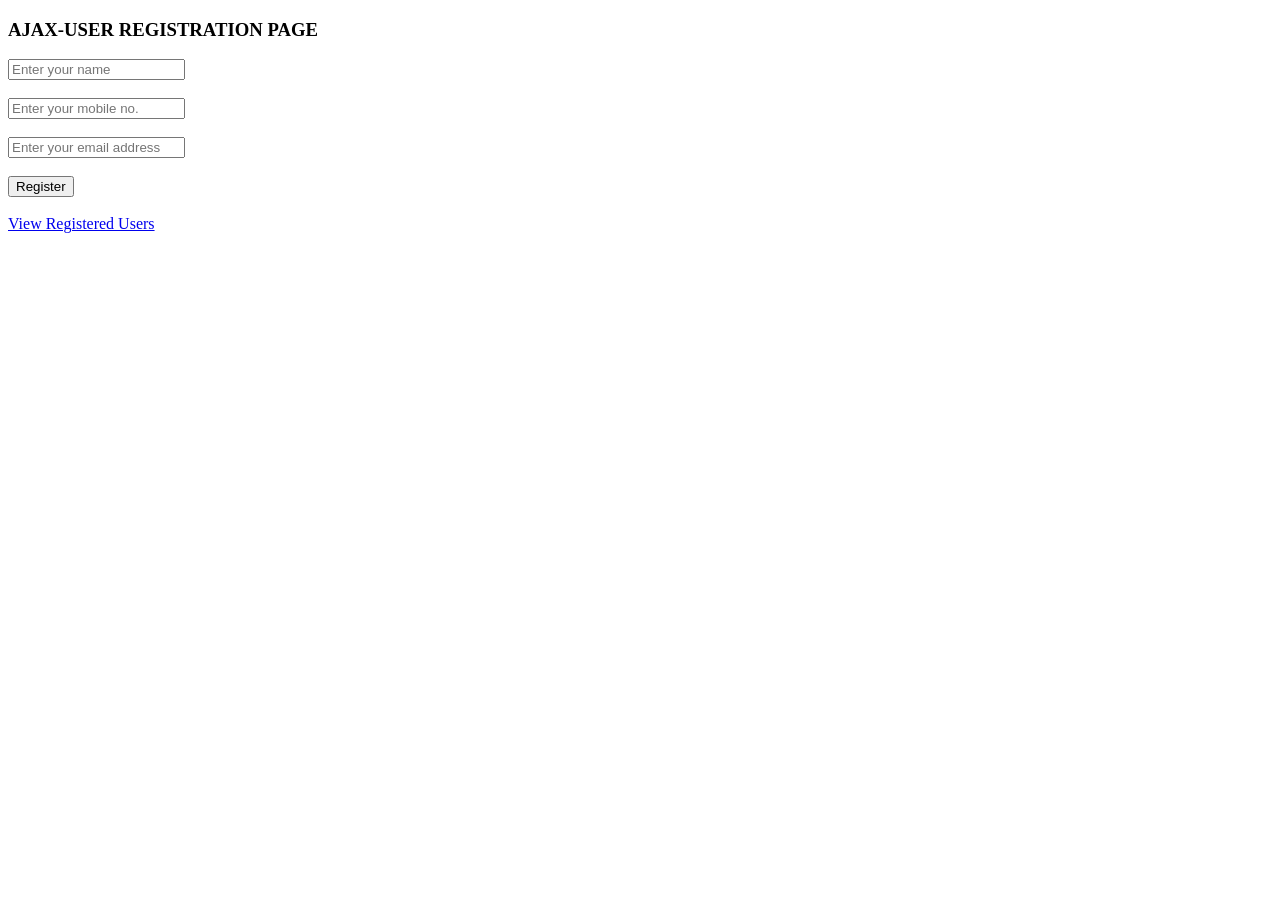
<file: Assignment 1B - JS AJAX/index.html>
<!DOCTYPE html>
<html lang="en">

<head>
    <meta charset="UTF-8">
    <meta name="viewport" content="width=device-width, initial-scale=1.0">
    <title>USER REGISTRATION</title>

    <script defer src="script.js"></script>

    <script src="https://cdnjs.cloudflare.com/ajax/libs/jquery/3.7.1/jquery.min.js"></script>

</head>

<body>
        <h3>AJAX-USER REGISTRATION PAGE</h3>

    <form id="reg_Form">
        <input id="name" type="text" placeholder="Enter your name">
        <br><br>

        <input id="number" type="tel" placeholder="Enter your mobile no.">
        <br><br>

        <input id="email" type="email" placeholder="Enter your email address">
        <br><br>

        <button type="submit" id="sub">Register</button>
    </form>

    <br>
    <a href="ajax2.html">View Registered Users</a>
</body>

</html>
</file>
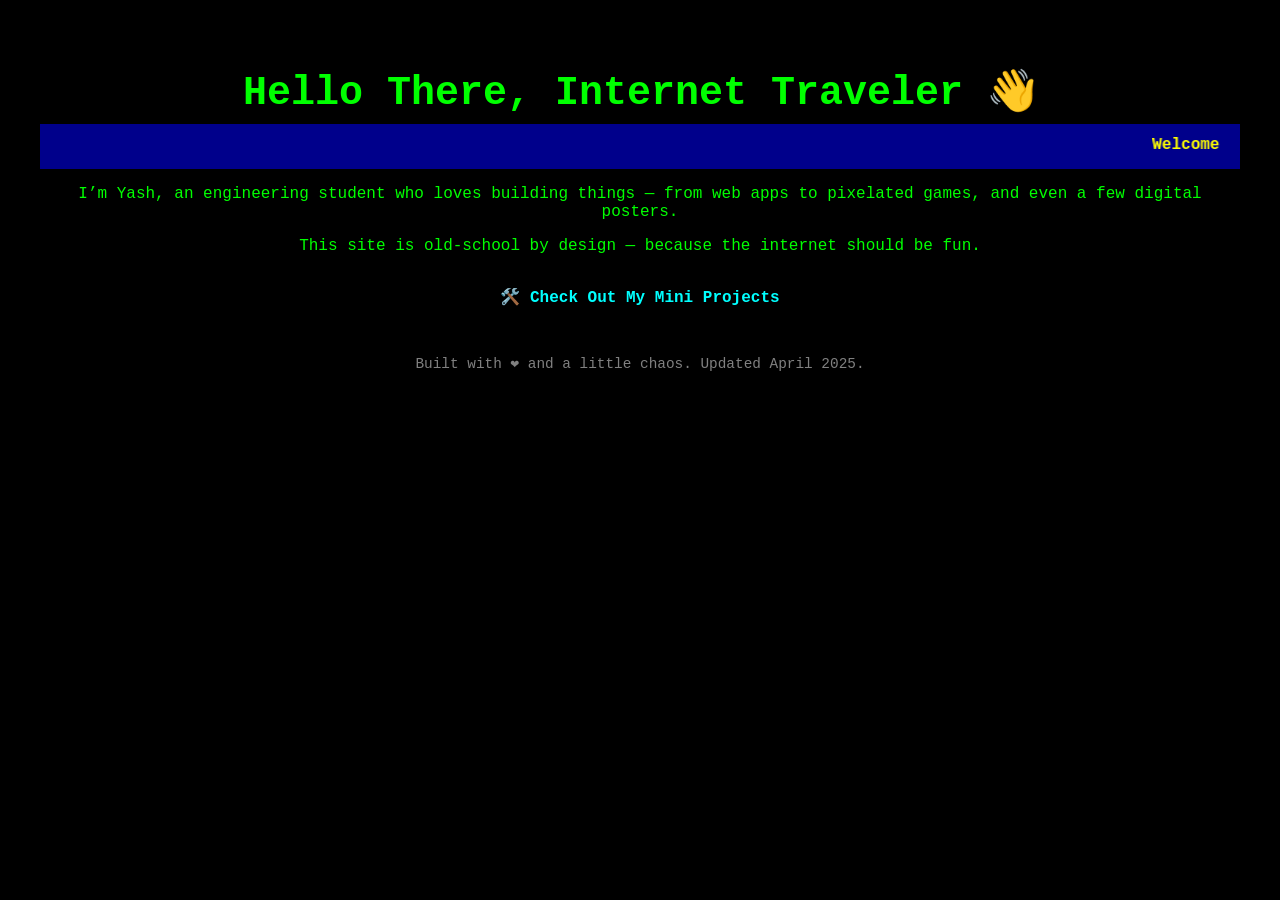
<file: Assignment 3A - Static Website using Node/public/index.html>
<!DOCTYPE html>
<html>

<head>
    <title>Welcome to My Corner of the Web</title>
    <style>
        body {
            background-color: #000;
            color: #00FF00;
            font-family: 'Courier New', monospace;
            padding: 2rem;
            text-align: center;
        }

        h1 {
            font-size: 2.5rem;
            margin-bottom: 0.5rem;
        }

        .intro {
            margin-bottom: 2rem;
        }

        .links a {
            color: #00FFFF;
            text-decoration: none;
            margin: 0 10px;
            font-weight: bold;
        }

        .links a:hover {
            text-decoration: underline;
        }

        .marquee {
            color: yellow;
            font-weight: bold;
            background-color: darkblue;
            padding: 10px;
        }

        .footer {
            margin-top: 3rem;
            font-size: 0.9rem;
            color: gray;
        }
    </style>
</head>

<body>

    <h1>Hello There, Internet Traveler 👋</h1>

    <div class="marquee">
        <marquee behavior="scroll" direction="left">Welcome to my little space on the web — pull up a chair, stay a
            while 🌐</marquee>
    </div>

    <div class="intro">
        <p>I’m Yash, an engineering student who loves building things — from web apps to pixelated games, and
            even a few digital posters.</p>
        <p>This site is old-school by design — because the internet should be fun.</p>
    </div>

    <div class="links">
        <a href="/projects">🛠️ Check Out My Mini Projects</a>
    </div>

    <div class="footer">
        <p>Built with ❤️ and a little chaos. Updated April 2025.</p>
    </div>

</body>

</html>
</file>
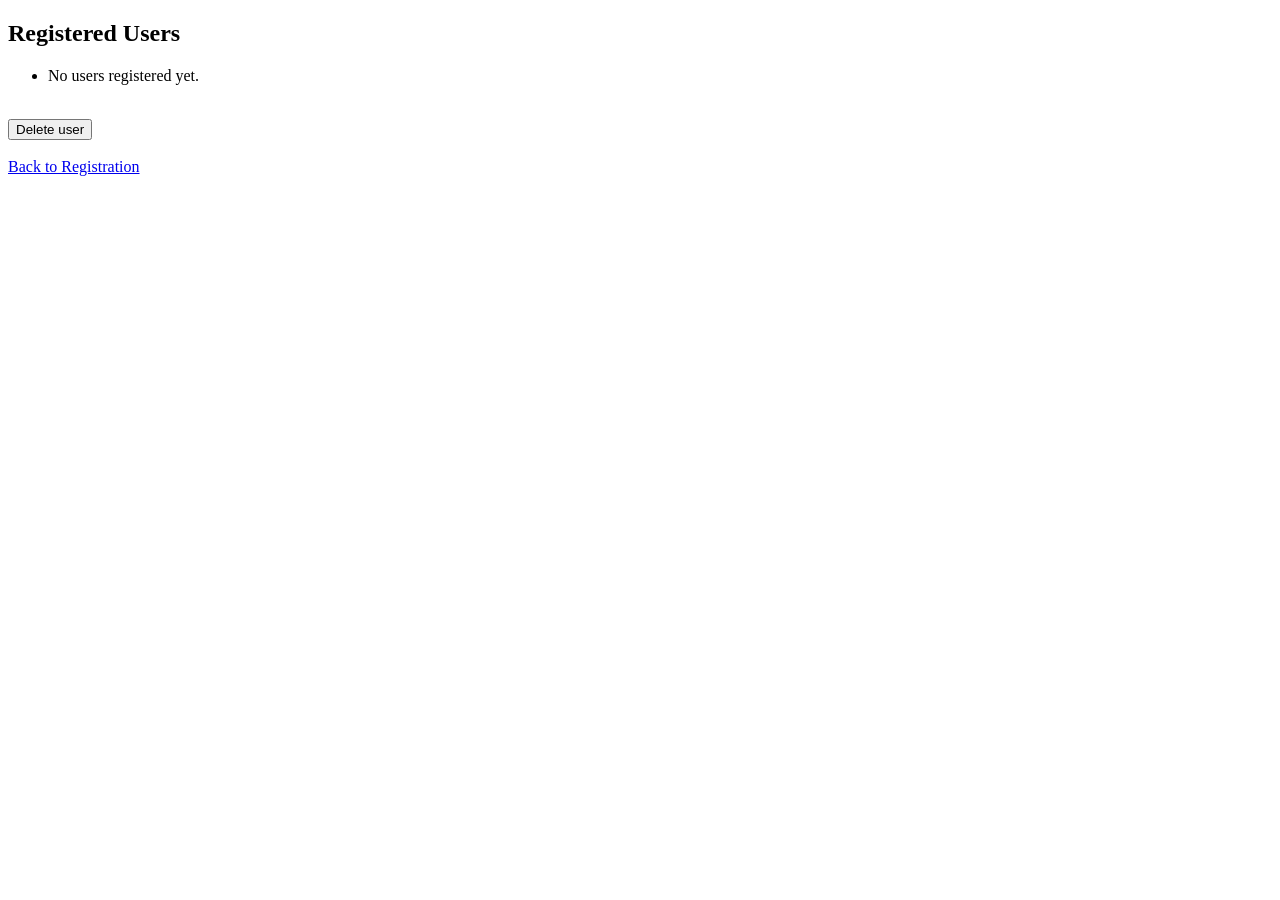
<file: Assignment 1B - JS AJAX/users.html>
<!DOCTYPE html>
<html lang="en">

<head>
    <meta charset="UTF-8">
    <meta name="viewport" content="width=device-width, initial-scale=1.0">
    <title>Registered Users</title>
    <script defer src="users.js"></script>

    <script src="https://cdnjs.cloudflare.com/ajax/libs/jquery/3.7.1/jquery.min.js"></script>

</head>

<body>
    <h2>Registered Users</h2>

    <ul id="userList"></ul>
    
    <br>

    <button id="delete">Delete user</button>

    <br>
    <br>

    <a href="ajax1.html">Back to Registration</a>
</body>

</html>
</file>
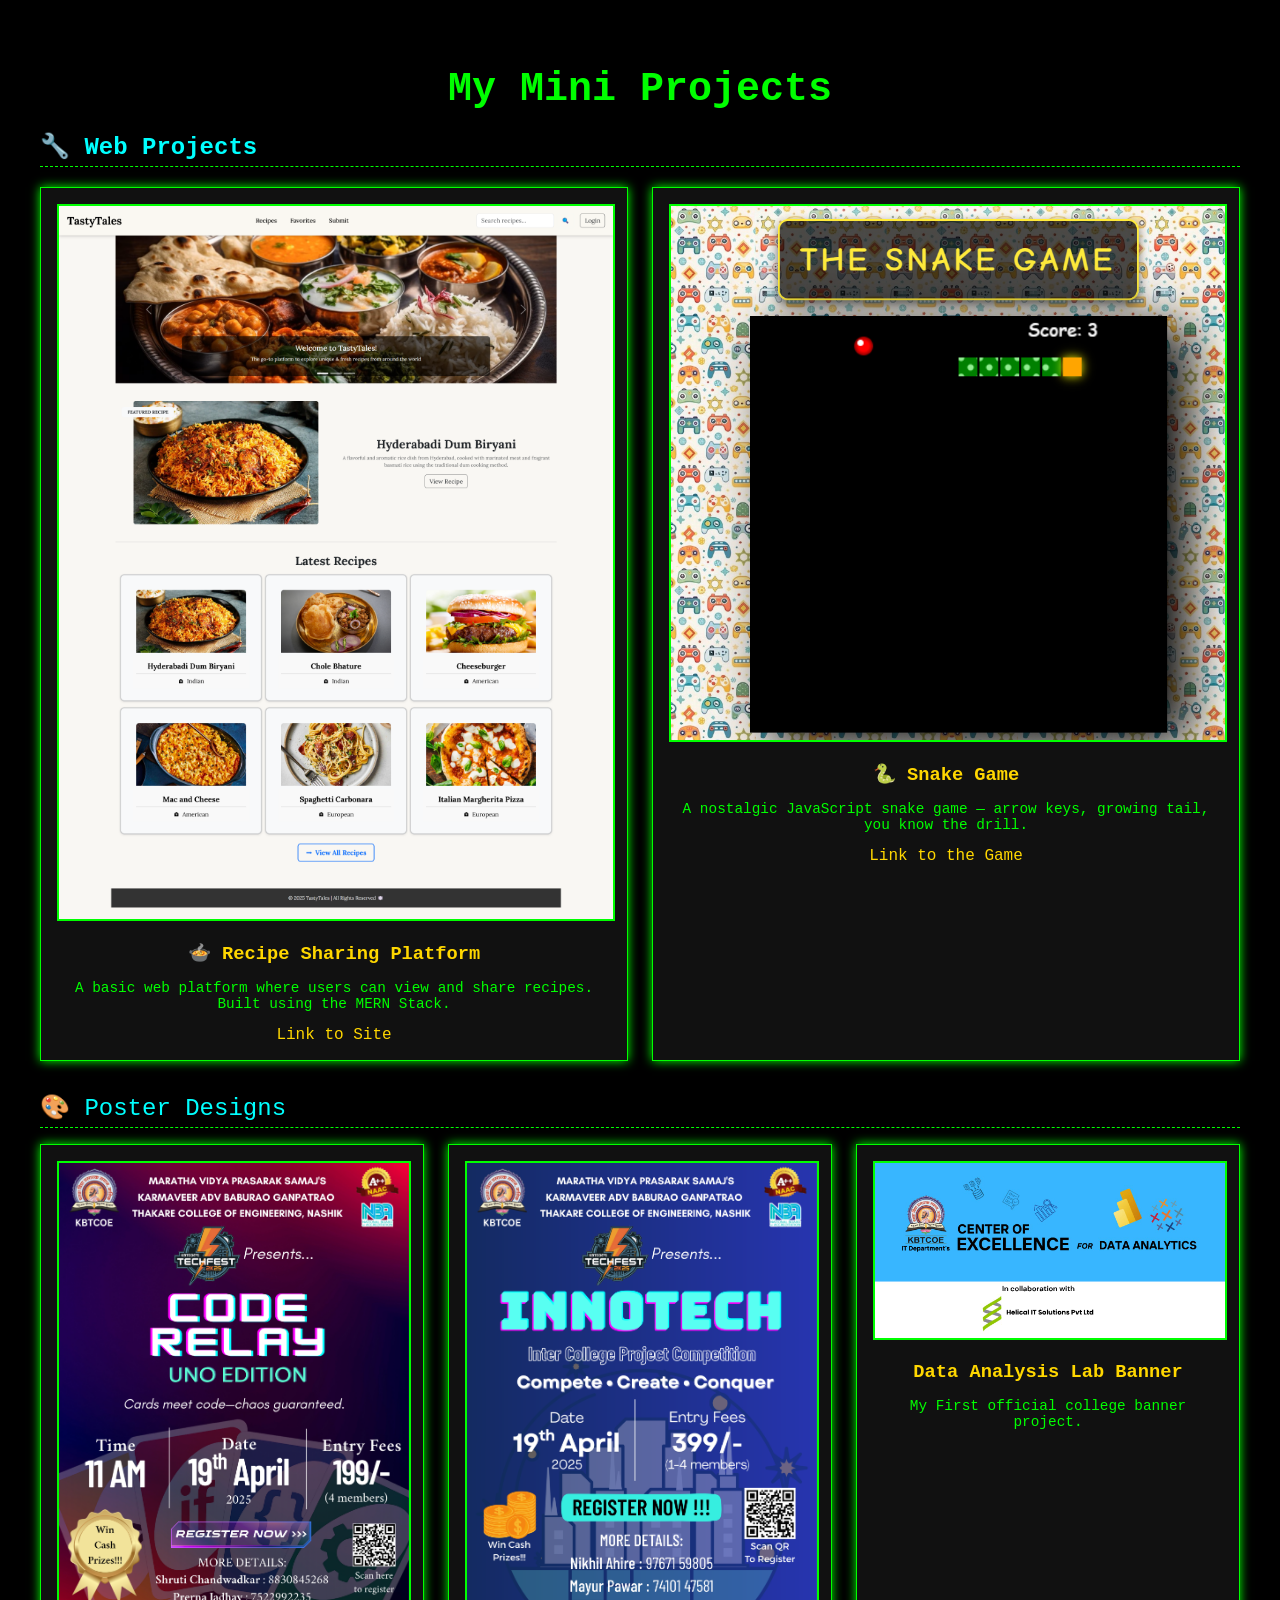
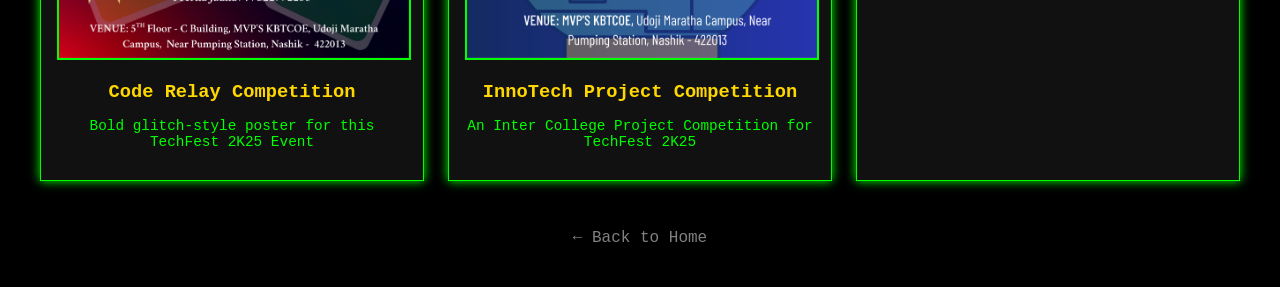
<file: Assignment 3A - Static Website using Node/public/projects.html>
<!DOCTYPE html>
<html>

<head>
    <title>Mini Projects</title>
    <style>
        body {
            background-color: #000;
            color: #00FF00;
            font-family: 'Courier New', monospace;
            padding: 2rem;
        }

        h1 {
            text-align: center;
            font-size: 2.5rem;
            margin-bottom: 1rem;
        }

        h2 {
            color: #00FFFF;
            border-bottom: 1px dashed #00FF00;
            padding-bottom: 5px;
        }

        .project {
            margin-bottom: 2rem;
        }

        a {
            color: #FFD700;
            text-decoration: none;
        }

        a:hover {
            text-decoration: underline;
        }

        .back-link {
            display: block;
            text-align: center;
            margin-top: 3rem;
            color: gray;
        }

        .section-title {
            color: #00FFFF;
            font-size: 1.5rem;
            margin: 2rem 0 1rem;
            border-bottom: 1px dashed #00FF00;
            padding-bottom: 5px;
        }

        .cards {
            display: grid;
            grid-template-columns: repeat(auto-fit, minmax(240px, 1fr));
            gap: 1.5rem;
        }

        .card {
            background-color: #111;
            border: 1px solid #00FF00;
            padding: 1rem;
            text-align: center;
            box-shadow: 0 0 10px #00FF00;
            transition: transform 0.2s ease;
        }

        .card:hover {
            transform: scale(1.03);
        }

        .card img {
            max-width: 100%;
            height: auto;
            border: 2px solid #00FF00;
            margin-bottom: 0.5rem;
        }

        .card h3 {
            margin: 0.5rem 0;
            color: #FFD700;
        }

        .card p {
            font-size: 0.9rem;
        }
    </style>
</head>

<body>

    <h1>My Mini Projects</h1>

    <section>
        <h2>🔧 Web Projects</h2>
        <div class="cards">
            <div class="card">
                <img src="images/localhost_5173_.png" alt="Recipe Platform Screenshot">
                <h3>🍲 Recipe Sharing Platform</h3>
                <p>A basic web platform where users can view and share recipes. Built using the MERN Stack.</p>
                <a href="https://tasty-tales-ild7.onrender.com/" target="_blank">Link to Site</a>
            </div>
    
            <div class="card">
                <img src="images/Snakes.png" alt="Snake Game Screenshot">
                <h3>🐍 Snake Game</h3>
                <p>A nostalgic JavaScript snake game — arrow keys, growing tail, you know the drill.</p>
                <a href="https://snakes-eawq.onrender.com/" target="_blank">Link to the Game</a>
            </div>
        </div>
    </section>

    <div class="section-title">🎨 Poster Designs</div>
    <div class="cards">
        <div class="card">
            <img src="images/CodeRelay Final Poster.png" alt="TechFest Poster">
            <h3>Code Relay Competition</h3>
            <p>Bold glitch-style poster for this TechFest 2K25 Event</p>
        </div>
        <div class="card">
            <img src="images/InnoTech Final Poster.png" alt="Environment Day Poster">
            <h3>InnoTech Project Competition</h3>
            <p>An Inter College Project Competition for TechFest 2K25</p>
        </div>
        <div class="card">
            <img src="images/DS.jpg" alt="Orientation Poster">
            <h3>Data Analysis Lab Banner</h3>
            <p>My First official college banner project.</p>
        </div>
    </div>

    <a href="/" class="back-link">← Back to Home</a>

</body>

</html>
</file>
